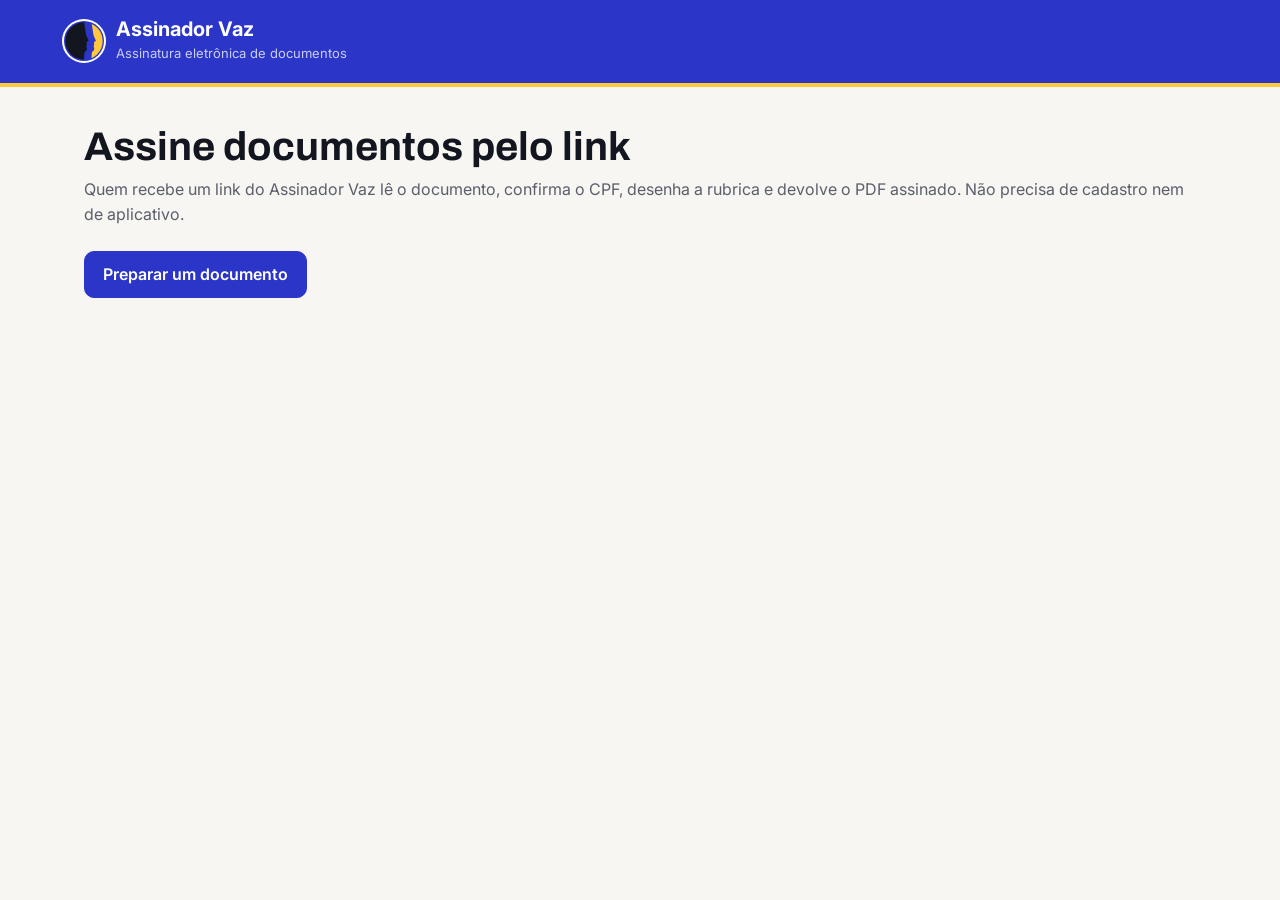
<file: index.html>
<!DOCTYPE html>
<html lang="pt-BR">
<head>
<meta charset="utf-8">
<meta name="viewport" content="width=device-width,initial-scale=1,viewport-fit=cover">
<meta name="robots" content="noindex">
<title>Assinador Vaz</title>
<link rel="preconnect" href="https://fonts.googleapis.com">
<link href="https://fonts.googleapis.com/css2?family=Archivo:wght@600;700;800&family=Inter:wght@400;500;600;700&display=swap" rel="stylesheet">
<link rel="stylesheet" href="lib/style.css">
</head>
<body>
<header class="top"><div class="in">
  <a class="brand" href="./">
    <img class="seal" src="lib/simbolo.svg" alt="" width="40" height="40">
    <div><b>Assinador Vaz</b><span>Assinatura eletrônica de documentos</span></div>
  </a>
</div></header>
<main>
  <div class="notice" id="notice" role="status" hidden></div>

  <section id="vHome" hidden>
    <h1>Assine documentos pelo link</h1>
    <p class="lead">Quem recebe um link do Assinador Vaz lê o documento, confirma o CPF, desenha a rubrica e devolve o PDF assinado. Não precisa de cadastro nem de aplicativo.</p>
    <a class="btn" href="preparar.html">Preparar um documento</a>
  </section>

  <section id="vSign" hidden>
    <h1 id="title"></h1>
    <p class="lead" id="lead"></p>
    <div class="grid">
      <div class="doc" id="doc"><p class="muted">Abrindo o documento…</p></div>
      <div class="side">
        <div class="card">
          <h3>Sua assinatura</h3>
          <b id="who" style="color:var(--ink)"></b>
          <div class="muted" id="whoRole"></div>
          <ol class="steps">
            <li>Leia o documento inteiro.</li>
            <li>Confirme seu CPF e desenhe sua rubrica.</li>
            <li>Envie o PDF assinado de volta.</li>
          </ol>
          <button class="btn wide" id="go" style="margin-top:14px" disabled>Assinar documento</button>
        </div>
        <div class="card muted" id="integrity"></div>
      </div>
    </div>
  </section>

  <section id="vDone" hidden>
    <div class="done">
      <div class="check"><svg width="28" height="28" viewBox="0 0 24 24" aria-hidden="true"><path d="M5 12.5l4.2 4.2L19 7" fill="none" stroke="#fff" stroke-width="2.6" stroke-linecap="round" stroke-linejoin="round"/></svg></div>
      <h1>Documento assinado</h1>
      <p class="lead" id="doneLead" style="margin:0"></p>
      <div class="rowb">
        <button class="btn" id="share" hidden>Enviar PDF assinado</button>
        <button class="btn" id="dl">Baixar PDF assinado</button>
        <a class="btn ghost" id="mail" hidden>Enviar por e-mail</a>
      </div>
      <p class="muted" id="doneHint" style="margin:0"></p>
      <div class="doc" id="donePg"></div>
    </div>
  </section>
</main>

<div class="dock" id="dock" hidden><button class="btn wide" id="go2">Assinar documento</button></div>

<div class="scrim" id="dlgWrap" hidden>
  <form class="dlg" id="form" novalidate>
    <h2>Assinar documento</h2>
    <div><div class="muted">Você assina como</div><b id="sName"></b><div class="muted" id="sRole"></div></div>
    <label class="f">Confirme seu CPF<input inputmode="numeric" id="cpf" autocomplete="off" placeholder="000.000.000-00" maxlength="14"></label>
    <div>
      <div class="tabs" role="tablist" aria-label="Como assinar">
        <button type="button" role="tab" class="tab on" id="tDraw" aria-selected="true">Desenhar</button>
        <button type="button" role="tab" class="tab" id="tPick" aria-selected="false">Escolher pronta</button>
      </div>
      <div id="pDraw">
        <div class="rowb" style="justify-content:space-between"><span style="font-weight:600;color:var(--ink);font-size:14px">Sua rubrica</span><button type="button" class="link" id="clear">Limpar</button></div>
        <div class="pad"><canvas id="pad"></canvas><div class="base"></div><div class="hint" id="hint">Desenhe com o dedo ou o mouse</div></div>
      </div>
      <div id="pPick" hidden>
        <p class="muted" style="margin:0 0 8px">Prefere não desenhar? Escolha um estilo com o seu nome.</p>
        <div class="styles" id="styles"></div>
      </div>
    </div>
    <label class="chk"><input type="checkbox" id="ok"><span>Li o documento e concordo em assiná-lo eletronicamente, com meu nome, CPF, data e hora registrados no PDF.</span></label>
    <p class="err" id="err"></p>
    <div class="rowb" style="justify-content:flex-end"><button type="button" class="btn ghost" id="cancel">Cancelar</button><button class="btn" id="sign">Assinar</button></div>
  </form>
</div>

<script src="lib/pdf.min.js"></script>
<script src="lib/pdf.worker.min.js"></script>
<script src="lib/pdf-lib.min.js"></script>
<script src="lib/engine.js"></script>
<script src="lib/opentype.min.js"></script>
<script src="lib/common.js"></script>
<script>
{
const { $, el } = AV;
const S = { pkg: null, bytes: null, out: null, fileName: '', id: '' };
const pad = AV.makePad($('#pad'), $('#hint'));
AV.cpfInput($('#cpf'));

function rawUrl(id) {
  const host = location.hostname, seg = location.pathname.split('/').filter(Boolean)[0];
  const m = /^([^.]+)\.github\.io$/i.exec(host);
  return m && seg ? `https://raw.githubusercontent.com/${m[1]}/${seg}/main/e/${id}.bin` : null;
}
function fail(t) { const n = $('#notice'); n.textContent = t; n.className = 'notice bad'; n.hidden = false; $('#vSign').hidden = true; }

async function load() {
  const m = /^#([a-z0-9]{6,24})\.([A-Za-z0-9_-]{40,})$/.exec(location.hash);
  if (!m) { $('#vHome').hidden = false; return; }
  const [, id, key] = m; S.id = id;
  $('#vSign').hidden = false;
  let res = await fetch(`e/${id}.bin`, { cache: 'no-store' }).catch(() => null);
  if ((!res || !res.ok) && rawUrl(id)) res = await fetch(rawUrl(id), { cache: 'no-store' }).catch(() => null);
  if (!res || !res.ok) return fail('Este link não foi encontrado. Ele pode ter sido removido ou ainda estar sendo publicado; tente de novo em um minuto.');
  let pkg;
  try { pkg = await AV.open(new Uint8Array(await res.arrayBuffer()), key); }
  catch { return fail('Não foi possível abrir este documento. Confira se o link foi copiado inteiro.'); }
  S.pkg = pkg; S.bytes = AV.unb64(pkg.pdf);
  const s = pkg.signer;
  document.title = pkg.title + ' · Assinador Vaz';
  $('#title').textContent = pkg.title;
  $('#lead').textContent = `${pkg.from && pkg.from.name ? pkg.from.name + ' enviou este documento' : 'Documento enviado'} para assinatura de ${s.name}.`;
  $('#who').textContent = s.name; $('#whoRole').textContent = [s.role, 'CPF ' + AV.maskCpf(s.cpf)].filter(Boolean).join(' · ');
  const h = await AV.sha(S.bytes);
  if (h !== pkg.hash) return fail('O documento não confere com o original. Não assine; peça um novo link.');
  $('#integrity').textContent = `Documento íntegro: a impressão digital (SHA-256) confere com a do envio. ${h.slice(0, 16)}…`;
  try {
    const pages = await AV.renderPdf(S.bytes, $('#doc'));
    AV.boxes($('#doc'), pages, [s]);
  } catch { return fail('Não foi possível exibir o PDF neste navegador.'); }
  $('#go').disabled = false; $('#dock').hidden = false;
}

const STYLES = [
  { fam: 'Sig1', file: 'HerrVonMuellerhoff-Regular.ttf', size: 44 },
  { fam: 'Sig2', file: 'AlexBrush-Regular.ttf', size: 36 },
  { fam: 'Sig3', file: 'MrsSaintDelafield-Regular.ttf', size: 44 },
  { fam: 'Sig4', file: 'LaBelleAurore.ttf', size: 30 },
];
let mode = 'draw', pick = null;
const shortName = n => { const p = n.trim().split(/\s+/); return p.length > 1 ? p[0] + ' ' + p[p.length - 1] : p[0]; };
function setMode(m) {
  mode = m;
  $('#tDraw').classList.toggle('on', m === 'draw'); $('#tDraw').setAttribute('aria-selected', m === 'draw');
  $('#tPick').classList.toggle('on', m === 'pick'); $('#tPick').setAttribute('aria-selected', m === 'pick');
  $('#pDraw').hidden = m !== 'draw'; $('#pPick').hidden = m !== 'pick'; $('#err').textContent = '';
  if (m === 'draw') requestAnimationFrame(pad.size);
}
$('#tDraw').onclick = () => setMode('draw'); $('#tPick').onclick = () => setMode('pick');
function buildStyles() {
  const host = $('#styles'), text = shortName(S.pkg.signer.name); host.replaceChildren();
  STYLES.forEach((st, i) => {
    const b = el('button', 'sty', text); b.type = 'button'; b.style.fontFamily = `${st.fam}, cursive`; b.style.fontSize = st.size + 'px';
    b.setAttribute('aria-pressed', pick === i); b.setAttribute('aria-label', 'Estilo ' + (i + 1));
    b.onclick = () => { pick = i; host.querySelectorAll('.sty').forEach((x, j) => x.setAttribute('aria-pressed', j === i)); $('#err').textContent = ''; };
    host.append(b);
  });
}
async function makeGlyph(st, text) {
  const buf = await fetch('lib/fonts/' + st.file).then(r => { if (!r.ok) throw new Error('fonte indisponível'); return r.arrayBuffer(); });
  const p = opentype.parse(buf).getPath(text, 0, 0, 100), b = p.getBoundingBox();
  return { d: p.toPathData(2), bbox: [b.x1, b.y1, b.x2, b.y2], font: st.file };
}
function openDlg() {
  const s = S.pkg.signer;
  $('#sName').textContent = s.name; $('#sRole').textContent = s.role || '';
  buildStyles(); setMode(mode);
  $('#err').textContent = ''; $('#dlgWrap').hidden = false; requestAnimationFrame(pad.size); $('#cpf').focus();
}
$('#go').onclick = openDlg; $('#go2').onclick = openDlg;
$('#cancel').onclick = () => { $('#dlgWrap').hidden = true; };
$('#clear').onclick = () => pad.clear();
$('#cpf').addEventListener('input', () => $('#err').textContent = '');
addEventListener('resize', () => { if (!$('#dlgWrap').hidden) pad.size(); });
$('#dlgWrap').addEventListener('keydown', e => { if (e.key === 'Escape') $('#dlgWrap').hidden = true; });

$('#form').addEventListener('submit', async e => {
  e.preventDefault();
  const s = S.pkg.signer, err = $('#err');
  if (AV.digits($('#cpf').value) !== s.cpf) { err.textContent = 'O CPF não confere com o cadastrado para esta assinatura.'; return; }
  if (mode === 'draw' && pad.points() < 8) { err.textContent = 'Desenhe sua rubrica no quadro ou escolha uma pronta.'; return; }
  if (mode === 'pick' && pick == null) { err.textContent = 'Escolha um dos estilos.'; return; }
  if (!$('#ok').checked) { err.textContent = 'Marque a confirmação para assinar.'; return; }
  const b = $('#sign'); b.disabled = true; b.textContent = 'Assinando…'; err.textContent = '';
  try {
    const at = new Date().toISOString(), ua = navigator.userAgent.slice(0, 180);
    const h = await AV.sha(new TextEncoder().encode([S.id, s.cpf, at, S.pkg.hash, ua].join('|')));
    const code = (h.slice(0, 4) + '-' + h.slice(4, 8)).toUpperCase();
    const when = AV.fmtWhen(at), cpf = AV.fmtCpf(s.cpf);
    const glyph = mode === 'pick' ? await makeGlyph(STYLES[pick], shortName(s.name)) : null;
    const strokes = mode === 'draw' ? pad.strokes : [];
    S.out = await SignEngine.sign(S.bytes, [{ page: s.page, x: s.x, y: s.y, w: s.w, h: s.h, strokes, glyph, name: s.name, cpf, when, code, at, watermark: 'VAZ',
      contents: `Assinado eletronicamente por ${s.name}, CPF ${cpf}, em ${when}, pelo link pessoal enviado por ${(S.pkg.from && S.pkg.from.name) || 'remetente'}. Código ${code}. SHA-256 do PDF original: ${S.pkg.hash}. Navegador: ${ua}. Assinador Vaz.` }]);
    S.fileName = `${S.pkg.title.replace(/[\\/:*?"<>|]+/g, ' ').trim().slice(0, 90)} - assinado por ${s.name.split(' ')[0]}.pdf`;
    $('#dlgWrap').hidden = true; $('#dock').hidden = true; $('#vSign').hidden = true; $('#vDone').hidden = false; scrollTo(0, 0);
    showDone(code, when);
  } catch (x) { err.textContent = 'Não foi possível assinar: ' + (x && x.message || 'erro desconhecido'); }
  finally { b.disabled = false; b.textContent = 'Assinar'; }
});

let sent = false;
addEventListener('beforeunload', e => { if (S.out && !sent) { e.preventDefault(); e.returnValue = ''; } });
async function showDone(code, when) {
  const from = S.pkg.from || {};
  $('#doneLead').textContent = `Assinado em ${when}. Código de verificação ${code}. Agora envie o PDF assinado ${from.name ? 'para ' + from.name : 'de volta a quem te mandou o link'}.`;
  const file = new File([S.out], S.fileName, { type: 'application/pdf' });
  if (navigator.canShare && navigator.canShare({ files: [file] })) {
    const sh = $('#share'); sh.hidden = false;
    sh.onclick = async () => { try { await navigator.share({ files: [file], title: S.pkg.title, text: 'Segue o documento assinado.' }); sent = true; } catch { } };
  }
  $('#dl').onclick = () => { AV.save(S.out, S.fileName); sent = true; };
  if (from.email) {
    const m = $('#mail'); m.hidden = false;
    m.href = `mailto:${encodeURIComponent(from.email)}?subject=${encodeURIComponent('Assinado: ' + S.pkg.title)}&body=${encodeURIComponent('Segue em anexo o documento assinado (código ' + code + ').')}`;
    $('#doneHint').textContent = `Pelo e-mail, baixe o PDF primeiro e anexe à mensagem para ${from.email}.`;
  }
  try {
    const pdf = await pdfjsLib.getDocument({ data: S.out.slice(), isEvalSupported: false }).promise;
    const pg = await pdf.getPage(S.pkg.signer.page + 1), v1 = pg.getViewport({ scale: 1 });
    const host = $('#donePg'), wrap = el('div', 'pg'), cv = document.createElement('canvas');
    wrap.style.aspectRatio = `${v1.width} / ${v1.height}`; wrap.append(cv); host.replaceChildren(wrap);
    const vp = pg.getViewport({ scale: Math.max(1, host.clientWidth / v1.width) * Math.min(2, devicePixelRatio || 1) });
    cv.width = Math.round(vp.width); cv.height = Math.round(vp.height);
    await pg.render({ canvasContext: cv.getContext('2d'), viewport: vp }).promise;
  } catch { }
}
addEventListener('hashchange', () => location.reload());
load().catch(() => fail('Não foi possível abrir este documento.'));
}
</script>
</body>
</html>
</file>
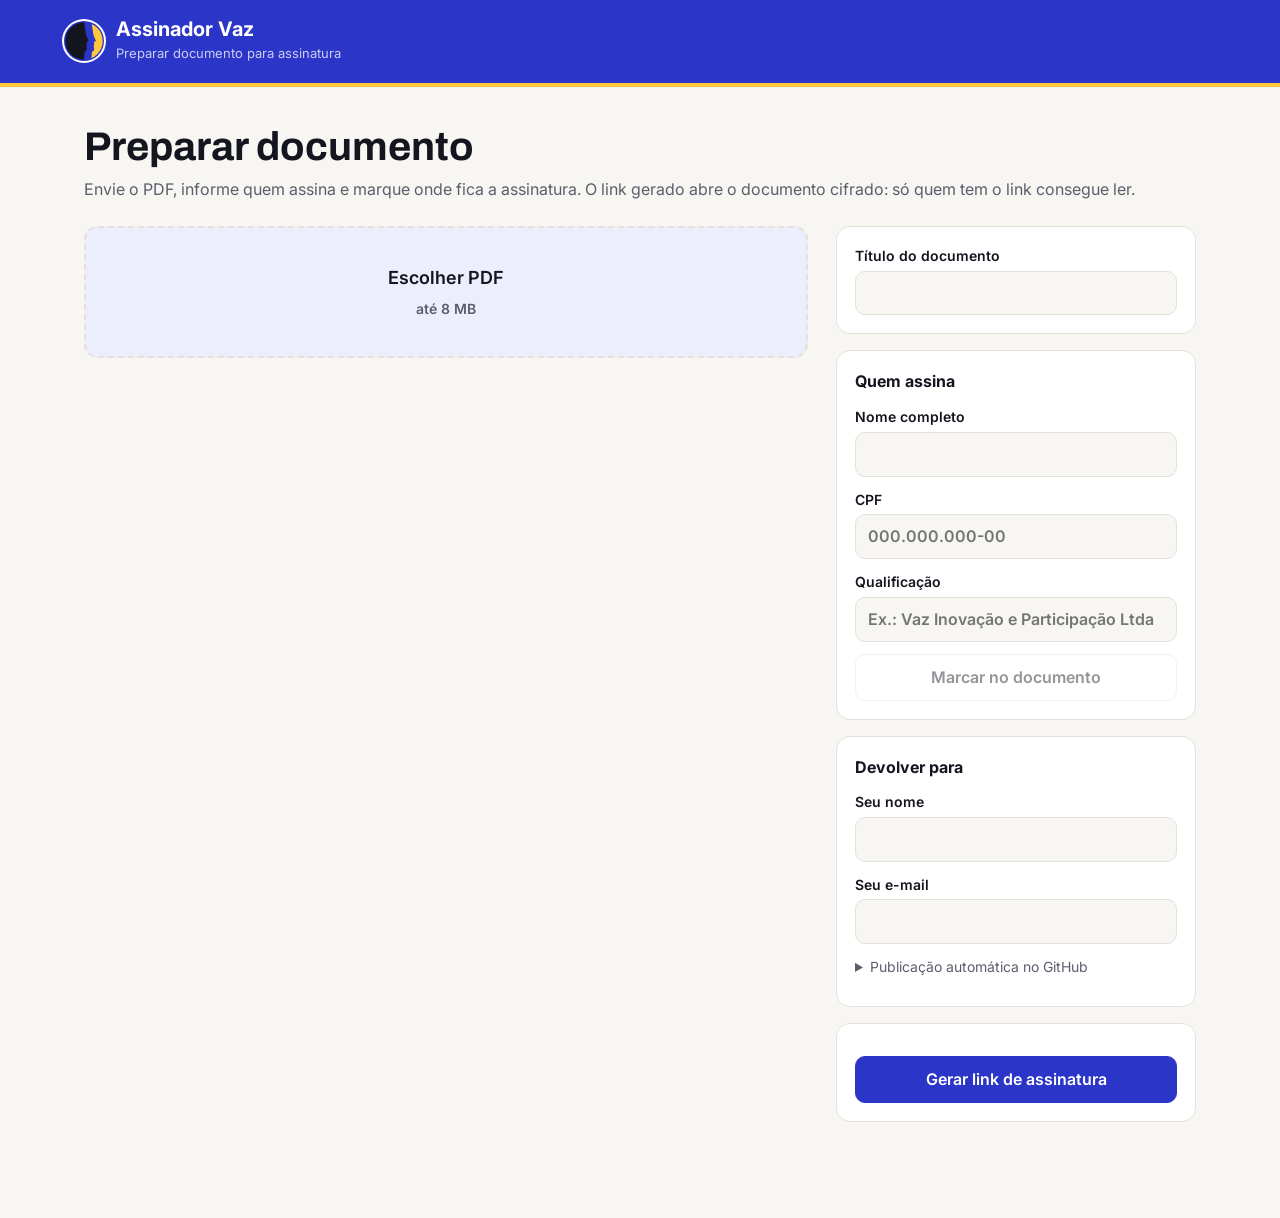
<file: preparar.html>
<!DOCTYPE html>
<html lang="pt-BR">
<head>
<meta charset="utf-8">
<meta name="viewport" content="width=device-width,initial-scale=1">
<meta name="robots" content="noindex">
<title>Preparar documento · Assinador Vaz</title>
<link rel="preconnect" href="https://fonts.googleapis.com">
<link href="https://fonts.googleapis.com/css2?family=Archivo:wght@600;700;800&family=Inter:wght@400;500;600;700&display=swap" rel="stylesheet">
<link rel="stylesheet" href="lib/style.css">
</head>
<body>
<header class="top"><div class="in">
  <a class="brand" href="./">
    <img class="seal" src="lib/simbolo.svg" alt="" width="40" height="40">
    <div><b>Assinador Vaz</b><span>Preparar documento para assinatura</span></div>
  </a>
</div></header>
<main>
  <section id="vNew">
    <h1>Preparar documento</h1>
    <p class="lead">Envie o PDF, informe quem assina e marque onde fica a assinatura. O link gerado abre o documento cifrado: só quem tem o link consegue ler.</p>
    <div class="grid">
      <div>
        <label class="drop" id="drop"><input type="file" id="file" accept="application/pdf,.pdf"><span style="font-size:18px">Escolher PDF</span><span class="muted">até 8 MB</span></label>
        <div class="banner" id="banner" hidden><span id="bannerTxt"></span><button class="btn light" id="bannerX" type="button">Cancelar</button></div>
        <div class="doc" id="doc" hidden></div>
      </div>
      <div class="side">
        <div class="card" style="display:grid;gap:12px">
          <label class="f">Título do documento<input type="text" id="title" maxlength="120"></label>
        </div>
        <div class="card" style="display:grid;gap:12px">
          <h3 style="margin:0">Quem assina</h3>
          <label class="f">Nome completo<input type="text" id="sName" maxlength="120"></label>
          <label class="f">CPF<input inputmode="numeric" id="sCpf" maxlength="14" placeholder="000.000.000-00"></label>
          <label class="f">Qualificação<input type="text" id="sRole" maxlength="120" placeholder="Ex.: Vaz Inovação e Participação Ltda"></label>
          <button class="btn ghost" id="place" type="button" disabled>Marcar no documento</button>
        </div>
        <div class="card" style="display:grid;gap:12px">
          <h3 style="margin:0">Devolver para</h3>
          <label class="f">Seu nome<input type="text" id="fName" maxlength="80"></label>
          <label class="f">Seu e-mail<input type="email" id="fMail" maxlength="120"></label>
          <details>
            <summary class="muted" style="cursor:pointer;min-height:32px">Publicação automática no GitHub</summary>
            <div style="display:grid;gap:10px;margin-top:8px">
              <label class="f">Repositório<input type="text" id="repo" placeholder="usuario/repositorio"></label>
              <label class="f">Token do GitHub (só conteúdo deste repositório)<input type="password" id="token" autocomplete="off"></label>
              <label class="chk"><input type="checkbox" id="keep"><span>Lembrar neste aparelho</span></label>
            </div>
          </details>
        </div>
        <div class="card">
          <p class="err" id="err"></p>
          <button class="btn wide" id="make">Gerar link de assinatura</button>
        </div>
      </div>
    </div>
  </section>

  <section id="vLink" hidden>
    <div class="done">
      <div class="check"><svg width="28" height="28" viewBox="0 0 24 24" aria-hidden="true"><path d="M5 12.5l4.2 4.2L19 7" fill="none" stroke="#fff" stroke-width="2.6" stroke-linecap="round" stroke-linejoin="round"/></svg></div>
      <h1>Link pronto</h1>
      <p class="lead" id="linkLead" style="margin:0"></p>
      <div class="linkbox" id="link"></div>
      <div class="rowb">
        <button class="btn" id="copy">Copiar link</button>
        <a class="btn ghost" id="wa" target="_blank" rel="noopener">Enviar no WhatsApp</a>
        <a class="btn ghost" id="em">Enviar por e-mail</a>
      </div>
      <p class="muted" id="manual" hidden></p>
      <a class="link" href="preparar.html">Preparar outro documento</a>
    </div>
  </section>
</main>

<script src="lib/pdf.min.js"></script>
<script src="lib/pdf.worker.min.js"></script>
<script src="lib/common.js"></script>
<script>
{
const { $ } = AV;
const BOX = { w: 222, h: 54 }, MAXB = 8 * 1024 * 1024;
const D = { bytes: null, hash: '', pages: null, fileName: '', placing: false, signer: { page: null, x: 0, y: 0, w: BOX.w, h: BOX.h } };
AV.cpfInput($('#sCpf'));
const store = { get: k => { try { return localStorage.getItem('av.' + k) || ''; } catch { return ''; } }, set: (k, v) => { try { localStorage.setItem('av.' + k, v); } catch { } }, del: k => { try { localStorage.removeItem('av.' + k); } catch { } } };
$('#fName').value = store.get('fName'); $('#fMail').value = store.get('fMail');
const gh = /^([^.]+)\.github\.io$/i.exec(location.hostname), seg = location.pathname.split('/').filter(Boolean)[0];
$('#repo').value = store.get('repo') || (gh && seg && seg !== 'preparar.html' ? `${gh[1]}/${seg}` : '');
$('#token').value = store.get('token'); $('#keep').checked = !!store.get('token');

const draw = () => { if (D.pages) AV.boxes($('#doc'), D.pages, D.signer.page == null ? [] : [{ ...D.signer, name: $('#sName').value.trim() }]); };
$('#sName').addEventListener('input', draw);
$('#file').onchange = async e => {
  const f = e.target.files[0]; if (!f) return; const err = $('#err'); err.textContent = '';
  if (f.size > MAXB) { err.textContent = 'O PDF passa de 8 MB.'; return; }
  const bytes = new Uint8Array(await f.arrayBuffer());
  if (String.fromCharCode(...bytes.subarray(0, 5)) !== '%PDF-') { err.textContent = 'Este arquivo não é um PDF.'; return; }
  const host = $('#doc'); host.hidden = false; host.replaceChildren(AV.el('p', 'muted', 'Abrindo o PDF…'));
  try {
    D.bytes = bytes; D.hash = await AV.sha(bytes); D.fileName = f.name;
    D.pages = await AV.renderPdf(bytes, host);
    if (!$('#title').value) $('#title').value = f.name.replace(/\.pdf$/i, '').replace(/_+/g, ' ');
    $('#drop').hidden = true; $('#place').disabled = false; draw();
  } catch { err.textContent = 'Não foi possível ler este PDF.'; host.hidden = true; D.pages = null; }
};
const stop = () => { D.placing = false; $('#banner').hidden = true; $('#doc').classList.remove('placing'); };
$('#place').onclick = () => { D.placing = true; $('#bannerTxt').textContent = 'Toque no documento onde vai a assinatura'; $('#banner').hidden = false; $('#doc').classList.add('placing'); $('#banner').scrollIntoView({ block: 'start' }); };
$('#bannerX').onclick = stop;
$('#doc').addEventListener('click', e => {
  if (!D.placing) return; const pg = e.target.closest('.pg'); if (!pg) return;
  const i = +pg.dataset.i, P = D.pages[i], r = pg.getBoundingClientRect(), s = D.signer;
  const fx = (e.clientX - r.left) / r.width, fy = (e.clientY - r.top) / r.height;
  s.w = Math.min(BOX.w, P.w * 0.45); s.h = s.w * BOX.h / BOX.w; s.page = i;
  s.x = Math.max(P.x0, Math.min(P.x0 + P.w - s.w, P.x0 + fx * P.w - s.w / 2));
  s.y = Math.max(P.y0, Math.min(P.y0 + P.h - s.h, P.y0 + (1 - fy) * P.h - s.h / 2));
  $('#place').textContent = `Página ${i + 1} · mudar`; stop(); draw();
});

$('#make').onclick = async () => {
  const err = $('#err'); err.textContent = '';
  const title = $('#title').value.trim(), name = $('#sName').value.trim().replace(/\s+/g, ' '), cpf = AV.digits($('#sCpf').value);
  if (!D.bytes) return err.textContent = 'Escolha o PDF.';
  if (!title) return err.textContent = 'Dê um título ao documento.';
  if (name.split(' ').length < 2) return err.textContent = 'Informe o nome completo de quem assina.';
  if (!AV.cpfOk(cpf)) return err.textContent = 'O CPF não é válido.';
  if (D.signer.page == null) return err.textContent = 'Marque no documento onde fica a assinatura.';
  const fName = $('#fName').value.trim(), fMail = $('#fMail').value.trim();
  store.set('fName', fName); store.set('fMail', fMail);
  const repo = $('#repo').value.trim(), token = $('#token').value.trim();
  if ($('#keep').checked && token) { store.set('token', token); store.set('repo', repo); } else { store.del('token'); }
  const b = $('#make'); b.disabled = true; b.textContent = 'Gerando…';
  try {
    const id = AV.rid(12), s = D.signer;
    const { bin, key } = await AV.seal({ v: 1, id, title, fileName: D.fileName, hash: D.hash, createdAt: new Date().toISOString(), from: { name: fName, email: fMail },
      signer: { name, cpf, role: $('#sRole').value.trim(), page: s.page, x: +s.x.toFixed(2), y: +s.y.toFixed(2), w: +s.w.toFixed(2), h: +s.h.toFixed(2) }, pdf: AV.b64(D.bytes) });
    const base = location.href.replace(/[#?].*$/, '').replace(/preparar\.html$/, '');
    const link = `${base}#${id}.${key}`;
    let published = false;
    if (repo && token) {
      const r = await fetch(`https://api.github.com/repos/${repo}/contents/e/${id}.bin`, { method: 'PUT', headers: { Authorization: 'Bearer ' + token, Accept: 'application/vnd.github+json' }, body: JSON.stringify({ message: 'Novo envelope de assinatura', content: AV.b64(bin) }) });
      if (!r.ok) throw new Error(r.status === 401 || r.status === 403 || r.status === 404 ? 'o GitHub recusou o token ou o repositório' : 'falha ao publicar no GitHub (' + r.status + ')');
      published = true;
    } else {
      const url = URL.createObjectURL(new Blob([bin], { type: 'application/octet-stream' }));
      const a = AV.el('a'); a.href = url; a.download = id + '.bin'; document.body.append(a); a.click(); a.remove();
    }
    $('#vNew').hidden = true; $('#vLink').hidden = false; scrollTo(0, 0);
    $('#link').textContent = link;
    $('#linkLead').textContent = published ? `Mande o link para ${name}. Ele já está publicado; pode levar até um minuto para abrir.` : `Baixamos o arquivo ${id}.bin. Coloque-o na pasta e/ do site e depois mande o link para ${name}.`;
    const msg = `Olá! Segue o link para assinar "${title}": ${link}`;
    $('#wa').href = 'https://wa.me/?text=' + encodeURIComponent(msg);
    $('#em').href = `mailto:?subject=${encodeURIComponent('Assinatura: ' + title)}&body=${encodeURIComponent(msg)}`;
    $('#copy').onclick = async () => { try { await navigator.clipboard.writeText(link); $('#copy').textContent = 'Link copiado'; } catch { $('#copy').textContent = 'Selecione e copie acima'; } };
  } catch (x) { err.textContent = 'Não foi possível gerar: ' + (x.message || x); }
  finally { b.disabled = false; b.textContent = 'Gerar link de assinatura'; }
};
}
</script>
</body>
</html>
</file>
<file: lib/style.css>
/* VOICE: formal, calmo e exato, como um livro de registro de cartório
   IDEA: o envelope de assinatura: o próprio documento, com o campo marcado como a carimbo
   PICTURE: o documento aberto, com o quadro de assinatura desenhado sobre a página
   COLOUR and TYPE: tinta #14245f dominante, papel branco, vermelhão de carimbo só no que falta; Public Sans
   LAYOUT: faixa de tinta no topo; documento à esquerda e painel à direita; empilha no celular */
:root{color-scheme:light dark;
  --bg:light-dark(#F7F6F2,#14161F);--ink:light-dark(#14161F,#F7F6F2);--text:light-dark(#14161F,#F7F6F2);
  --muted:light-dark(#5B5E6B,#A3A6B3);--tint:light-dark(#ECEEFB,#1F2340);--line:light-dark(#E3E1D9,#2E3140);
  --band:#2B36C9;--stamp:light-dark(#B3261E,#FF8A80);--card:light-dark(#FFFFFF,#1B1E2A);
  --btn:#2B36C9;--btnt:#FFFFFF;--accent:#FFC83D}
*{box-sizing:border-box;min-width:0}
body{margin:0;background:var(--bg);color:var(--text);font:16px/1.55 Inter,system-ui,sans-serif;overflow-x:clip}
button,input{font:inherit}
.top{background:var(--band);color:#fff;padding:18px max(5vw,16px);border-bottom:4px solid var(--accent)}
.top .in{max-width:1240px;margin:0 auto;display:flex;align-items:center;gap:16px;flex-wrap:wrap}
.brand{display:flex;align-items:center;gap:12px;margin-right:auto;color:#fff;text-decoration:none}
.seal{width:40px;height:40px;flex:none;border-radius:50%;box-shadow:0 0 0 2px #fff}
.brand b{font-size:20px;font-weight:700;display:block;line-height:1.1}
.brand span{font-size:13px;opacity:.75}
main{max-width:1240px;margin:0 auto;padding:clamp(20px,3vw,40px) max(5vw,16px) 96px}
h1,h2{font-family:Archivo,Inter,sans-serif;font-weight:700;line-height:1.1;text-wrap:balance;margin:0;color:var(--ink)}
h1{font-size:clamp(28px,4vw,40px)}h2{font-size:clamp(22px,3vw,30px)}
.lead{color:var(--muted);margin:8px 0 24px}
.btn{min-height:44px;padding:10px 18px;border-radius:10px;border:1.5px solid var(--btn);background:var(--btn);color:var(--btnt);font-weight:600;cursor:pointer;text-decoration:none;display:inline-flex;align-items:center;justify-content:center;gap:8px}
.btn.ghost{background:transparent;color:var(--ink);border-color:var(--line)}
.btn.light{background:#fff;color:#2B36C9;border-color:#fff}
.btn.wide{width:100%}
.btn:disabled{opacity:.45;cursor:not-allowed}
.btn:focus-visible,input:focus-visible,label.drop:focus-within,.link:focus-visible{outline:3px solid #FFC83D;outline-offset:2px}
.link{background:none;border:0;color:var(--ink);font-weight:600;cursor:pointer;padding:10px 0;min-height:44px}
.notice{border:1.5px solid var(--line);border-radius:12px;padding:16px 18px;background:var(--tint);margin-bottom:20px}
.notice.bad{border-color:var(--stamp);color:var(--stamp);font-weight:600}
.grid{display:grid;grid-template-columns:minmax(0,1fr) 360px;gap:28px;align-items:start}
@media(max-width:900px){.grid{grid-template-columns:minmax(0,1fr)}}
.side{position:sticky;top:16px;display:grid;gap:16px}
@media(max-width:900px){.side{position:static;order:-1}}
.card{background:var(--card);border:1.5px solid var(--line);border-radius:14px;padding:18px}
.card h3{margin:0 0 10px;font-size:16px;color:var(--ink)}
.doc{background:var(--tint);border-radius:14px;padding:clamp(10px,2vw,22px);display:grid;gap:16px}
.pg{position:relative;background:#fff;box-shadow:0 1px 2px #0002,0 8px 24px #14245f1f;border-radius:3px;overflow:hidden}
.pg canvas{display:block;width:100%;height:100%}
.ov{position:absolute;inset:0}
.placing .pg{cursor:crosshair}
.box{position:absolute;border:1.5px dashed #2B36C9;background:#FFC83D4d;border-radius:4px;display:flex;align-items:flex-end;padding:2px 4px;font:600 clamp(8px,1.2vw,11px)/1.15 Inter,sans-serif;color:#232CA6;overflow:hidden}
.box .bl{margin-left:auto;max-width:60%}
.muted{color:var(--muted);font-size:14px}
.err{color:var(--stamp);font-size:14px;font-weight:600;min-height:1em;margin:0}
label.f{display:grid;gap:4px;font-size:14px;font-weight:600;color:var(--ink)}
input[type=text],input[type=email],input[type=password],input[inputmode]{width:100%;min-height:44px;border:1.5px solid var(--line);border-radius:10px;padding:9px 12px;background:var(--bg);color:var(--text);font-size:16px}
label.drop{position:relative;display:grid;place-items:center;text-align:center;gap:6px;border:2px dashed var(--line);border-radius:14px;padding:36px 16px;cursor:pointer;background:var(--tint);color:var(--ink);font-weight:600}
label.drop input{position:absolute;opacity:0;width:1px;height:1px}
.chk{display:flex;gap:10px;align-items:flex-start;font-size:15px;cursor:pointer}
.chk input{width:22px;height:22px;flex:none;margin-top:1px;accent-color:#2B36C9}
.rowb{display:flex;gap:10px;flex-wrap:wrap;align-items:center}
.banner{position:sticky;top:0;z-index:5;background:#2B36C9;color:#fff;padding:12px 16px;border-radius:10px;font-weight:600;display:flex;gap:12px;align-items:center;justify-content:space-between}
.scrim{position:fixed;inset:0;background:#070c24b3;display:grid;place-items:center;padding:16px;z-index:20}
.dlg{background:var(--bg);border-radius:16px;max-width:520px;width:100%;max-height:calc(100vh - 32px);overflow:auto;padding:22px;display:grid;gap:14px}
.pad{position:relative;border:1.5px solid var(--line);border-radius:12px;background:#fff;touch-action:none}
.pad canvas{display:block;width:100%;aspect-ratio:2.2/1;border-radius:12px}
.pad .base{position:absolute;left:8%;right:8%;bottom:22%;border-top:1px solid #c5cbe0;pointer-events:none}
.pad .hint{position:absolute;left:8%;bottom:8%;font-size:13px;color:#8a91ad;pointer-events:none}
.steps{margin:0;padding-left:20px;color:var(--muted);font-size:14px}
.steps li{margin:4px 0}
.dock{position:fixed;left:0;right:0;bottom:0;background:var(--bg);border-top:1.5px solid var(--line);padding:12px max(5vw,16px) calc(12px + env(safe-area-inset-bottom));z-index:10;display:none}
@media(max-width:900px){.dock{display:block}}
.done{display:grid;gap:16px;max-width:640px}
.check{width:56px;height:56px;border-radius:50%;background:#2B36C9;box-shadow:0 0 0 5px #FFC83D;display:grid;place-items:center}
.linkbox{font:14px/1.4 ui-monospace,monospace;background:var(--tint);border-radius:10px;padding:12px;overflow-wrap:anywhere}
[hidden]{display:none!important}
@media (prefers-reduced-motion:no-preference){.check{animation:pop .5s ease-out}@keyframes pop{from{transform:scale(.6);opacity:0}}}
@media(max-width:900px){#go{display:none}}

@font-face{font-family:Sig1;src:url(fonts/HerrVonMuellerhoff-Regular.ttf);font-display:swap}
@font-face{font-family:Sig2;src:url(fonts/AlexBrush-Regular.ttf);font-display:swap}
@font-face{font-family:Sig3;src:url(fonts/MrsSaintDelafield-Regular.ttf);font-display:swap}
@font-face{font-family:Sig4;src:url(fonts/LaBelleAurore.ttf);font-display:swap}
.tabs{display:flex;gap:4px;background:var(--tint);padding:4px;border-radius:12px;margin-bottom:10px}
.tab{flex:1;min-height:40px;border:0;border-radius:9px;background:transparent;color:var(--ink);font-weight:600;cursor:pointer}
.tab.on{background:var(--card);box-shadow:0 1px 3px #0002}
.styles{display:grid;gap:8px}
.sty{min-height:68px;border:1.5px solid var(--line);border-radius:12px;background:#fff;color:#1A2580;line-height:1.1;cursor:pointer;text-align:left;padding:8px 18px;overflow:hidden;white-space:nowrap;text-overflow:clip}
.sty[aria-pressed=true]{border-color:#2B36C9;box-shadow:0 0 0 3px #2B36C94d}
.tab:focus-visible,.sty:focus-visible{outline:3px solid #FFC83D;outline-offset:2px}
</file>
